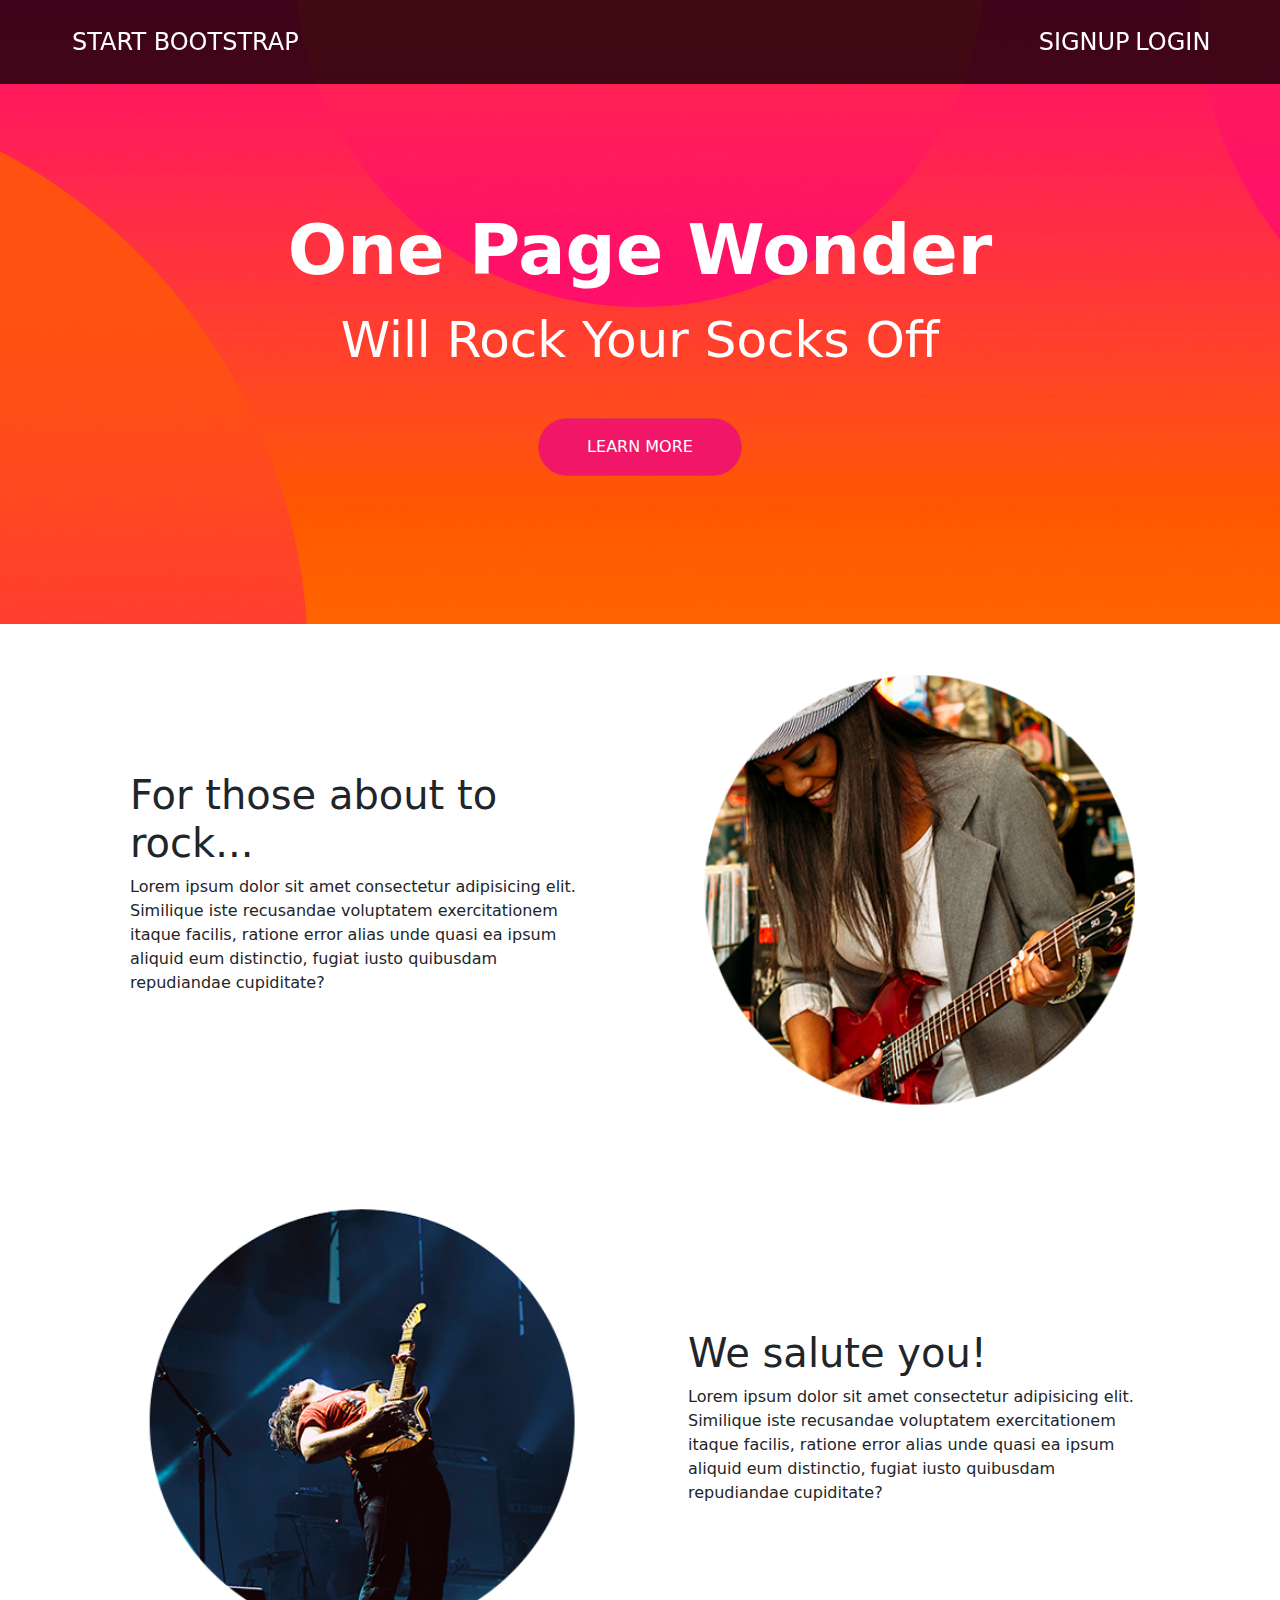
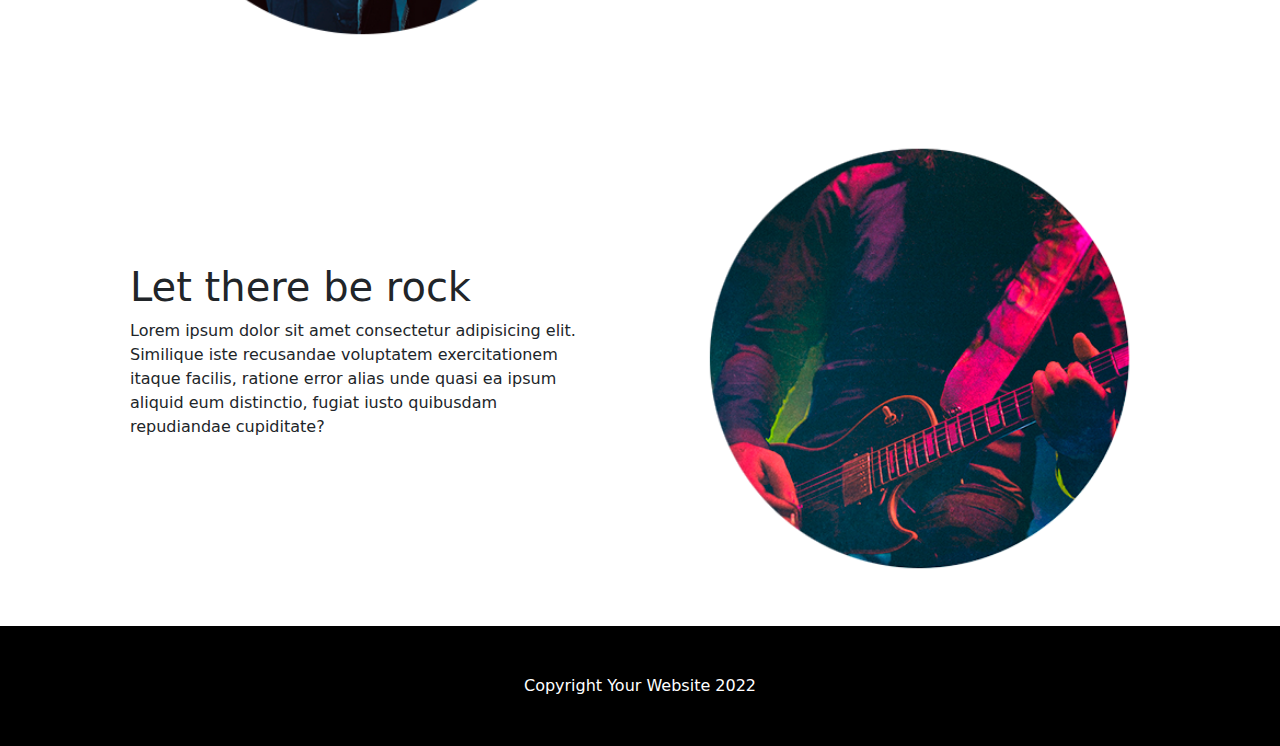
<file: teste.html>
<!DOCTYPE html>
<html lang="pt-br">
<head>
    <meta charset="UTF-8">
    <meta http-equiv="X-UA-Compatible" content="IE=edge">
    <meta name="viewport" content="width=device-width, initial-scale=1.0">
    <link rel="stylesheet" href="">
    <title>Atividade 2</title>

    <!-- CSS only -->
    <link href="https://cdn.jsdelivr.net/npm/bootstrap@5.2.0-beta1/dist/css/bootstrap.min.css" rel="stylesheet">

    <!-- CSS Project -->  
    <link href="https://tessmannjr.github.io/diw3/styles.css" rel="stylesheet">  

</head>


<body>

<header>
    <div class="container-fluid bg-black py-4 bg-opacity-75 text-white menu">
        <div class="container-fluid">
            <div class="row px-5 fs-4">
                <div class="col-10">START BOOTSTRAP</div>
                <div class="col-1 text-lg-end">SIGNUP</div>
                <div class="col-1 text-lg-end">LOGIN</div>
            </div>
        </div>
    </div>
</header>




<main>

    <div class="bg-image text-center text-white bgdiv"><!--topo main-->
        <p class="titulo pt-5 m-0">One Page Wonder</p>
        <p class="subtitulo">Will Rock Your Socks Off</p>
        <a href="#" class="btn btn-danger mt-4 mb-5 py-3 px-5 rounded-pill botao">LEARN MORE</a>
    </div>


    <div class="row container-md m-auto"><!--conteudo main-->
        <div class="col-md-6 p-5 m-auto">
            <h1>For those about to rock...</h1>
            <p>Lorem ipsum dolor sit amet consectetur adipisicing elit. Similique iste recusandae voluptatem exercitationem itaque facilis, ratione error alias unde quasi ea ipsum aliquid eum distinctio, fugiat iusto quibusdam repudiandae cupiditate?</p>
        </div>
        <div class="col-md-6 text-center p-5"><img src="https://tessmannjr.github.io/diw3/circle1.png" alt="x" class="rounded-pill container-md"></div>
        <div class="col-md-6 text-center p-5"><img src="https://tessmannjr.github.io/diw3/circle2.png" alt="x" class="rounded-pill container-md"></div>
        <div class="col-md-6 p-5 m-auto">
            <h1>We salute you!</h1>
            <p>Lorem ipsum dolor sit amet consectetur adipisicing elit. Similique iste recusandae voluptatem exercitationem itaque facilis, ratione error alias unde quasi ea ipsum aliquid eum distinctio, fugiat iusto quibusdam repudiandae cupiditate?</p>
        </div>
        <div class="col-md-6 p-5 m-auto">
            <h1>Let there be rock</h1>
            <p>Lorem ipsum dolor sit amet consectetur adipisicing elit. Similique iste recusandae voluptatem exercitationem itaque facilis, ratione error alias unde quasi ea ipsum aliquid eum distinctio, fugiat iusto quibusdam repudiandae cupiditate?</p>
        </div>
            <div class="col-md-6 text-center p-5"><img src="https://tessmannjr.github.io/diw3/circle3.png" alt="x" class="rounded-pill container-md"></div>
    </div>

</main>

<footer class="container-fluid text-white text-center p-5 bg-black">Copyright Your Website 2022</footer>

 
    <!-- JavaScript Bundle with Popper -->
    <script src="https://cdn.jsdelivr.net/npm/bootstrap@5.2.0-beta1/dist/js/bootstrap.bundle.min.js"></script>
</body>
</html>
</file>
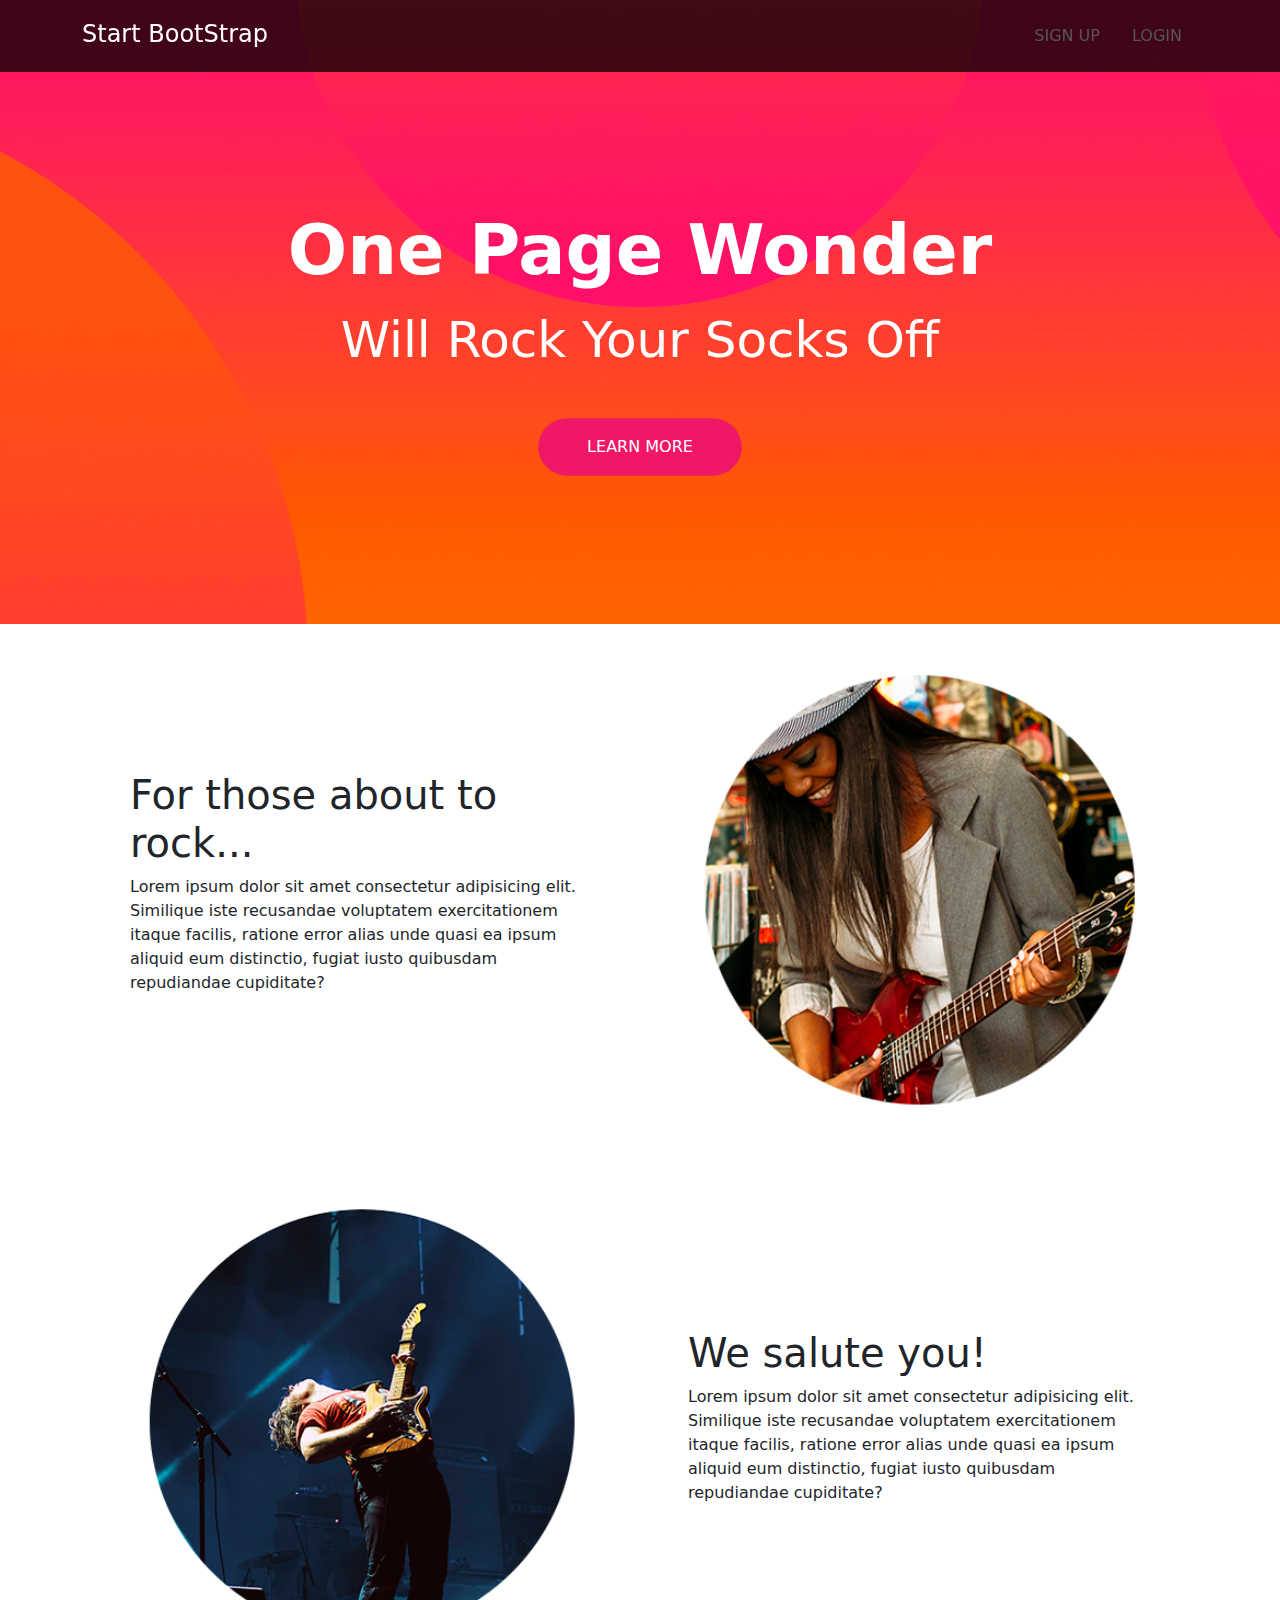
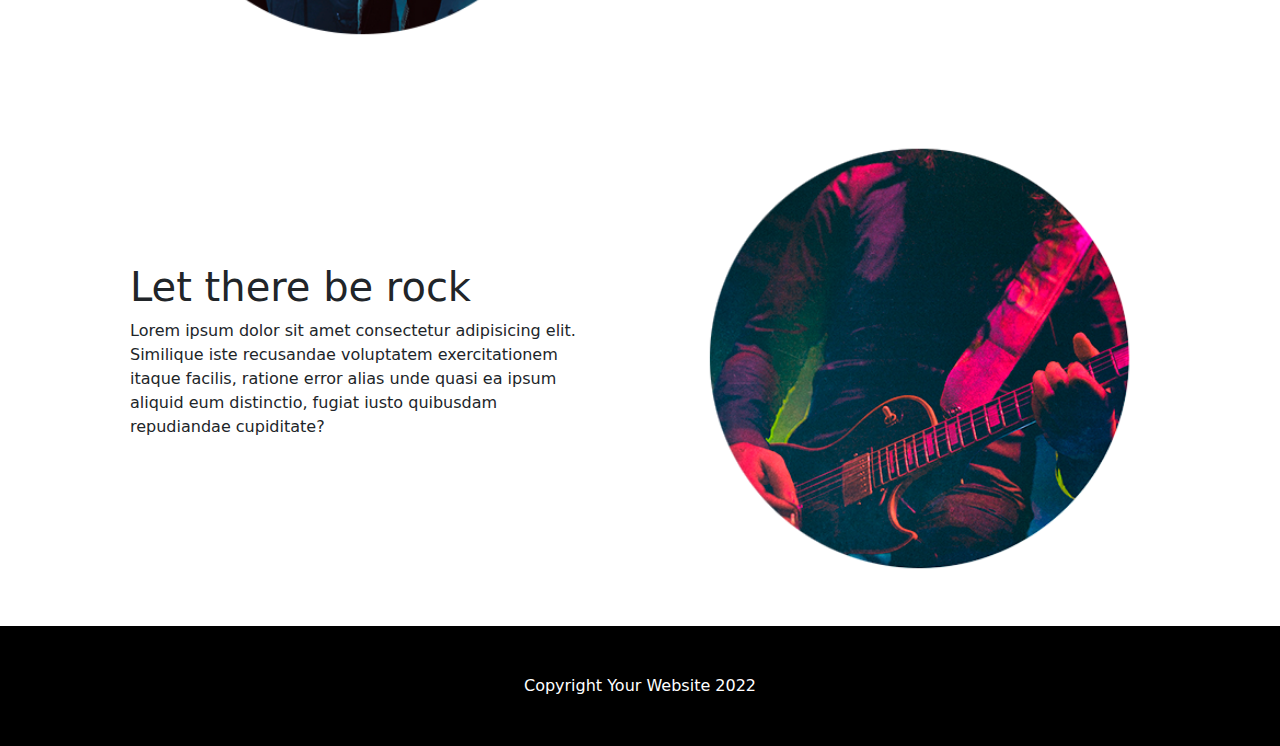
<file: teste1.html>
<!DOCTYPE html>
<html lang="pt-br">
<head>
    <meta charset="UTF-8">
    <meta http-equiv="X-UA-Compatible" content="IE=edge">
    <meta name="viewport" content="width=device-width, initial-scale=1.0">
    <link rel="stylesheet" href="">
    <title>Atividade 2</title>

    <!-- CSS only -->
    <link href="https://cdn.jsdelivr.net/npm/bootstrap@5.2.0-beta1/dist/css/bootstrap.min.css" rel="stylesheet">

    <!-- CSS Project -->  
    <link href="https://tessmannjr.github.io/diw3/styles.css" rel="stylesheet">  

</head>


<body>

<header>
    <div class="container-fluid bg-black fixed-top bg-opacity-75">
        <div class="container-md">
            <header class="d-flex justify-content-start py-3">
              <a href="/" class="d-flex me-md-auto text-dark text-decoration-none">
                <span class="fs-4 text-white">Start BootStrap</span>
              </a>
        
              <ul class="nav nav-pills">
                <li class="nav-item"><a href="#" class="nav-link conflink">SIGN UP</a></li>
                <li class="nav-item"><a href="#" class="nav-link conflink">LOGIN</a></li>
              </ul>
            </div>
    </div>
</header>




<main>

    <div class="bg-image text-center text-white bgdiv"><!--topo main-->
        <p class="titulo pt-5 m-0">One Page Wonder</p>
        <p class="subtitulo">Will Rock Your Socks Off</p>
        <a href="#" class="btn btn-danger mt-4 mb-5 py-3 px-5 rounded-pill botao">LEARN MORE</a>
    </div>


    <div class="row container-md m-auto"><!--conteudo main-->
        <div class="col-md-6 p-5 m-auto">
            <h1>For those about to rock...</h1>
            <p>Lorem ipsum dolor sit amet consectetur adipisicing elit. Similique iste recusandae voluptatem exercitationem itaque facilis, ratione error alias unde quasi ea ipsum aliquid eum distinctio, fugiat iusto quibusdam repudiandae cupiditate?</p>
        </div>
        <div class="col-md-6 text-center p-5"><img src="https://tessmannjr.github.io/diw3/circle1.png" alt="x" class="rounded-pill container-md"></div>
        <div class="col-md-6 text-center p-5"><img src="https://tessmannjr.github.io/diw3/circle2.png" alt="x" class="rounded-pill container-md"></div>
        <div class="col-md-6 p-5 m-auto">
            <h1>We salute you!</h1>
            <p>Lorem ipsum dolor sit amet consectetur adipisicing elit. Similique iste recusandae voluptatem exercitationem itaque facilis, ratione error alias unde quasi ea ipsum aliquid eum distinctio, fugiat iusto quibusdam repudiandae cupiditate?</p>
        </div>
        <div class="col-md-6 p-5 m-auto">
            <h1>Let there be rock</h1>
            <p>Lorem ipsum dolor sit amet consectetur adipisicing elit. Similique iste recusandae voluptatem exercitationem itaque facilis, ratione error alias unde quasi ea ipsum aliquid eum distinctio, fugiat iusto quibusdam repudiandae cupiditate?</p>
        </div>
            <div class="col-md-6 text-center p-5"><img src="https://tessmannjr.github.io/diw3/circle3.png" alt="x" class="rounded-pill container-md"></div>
    </div>

</main>

<footer class="container-fluid text-white text-center p-5 bg-black">Copyright Your Website 2022</footer>

 
    <!-- JavaScript Bundle with Popper -->
    <script src="https://cdn.jsdelivr.net/npm/bootstrap@5.2.0-beta1/dist/js/bootstrap.bundle.min.js"></script>
</body>
</html>
</file>
